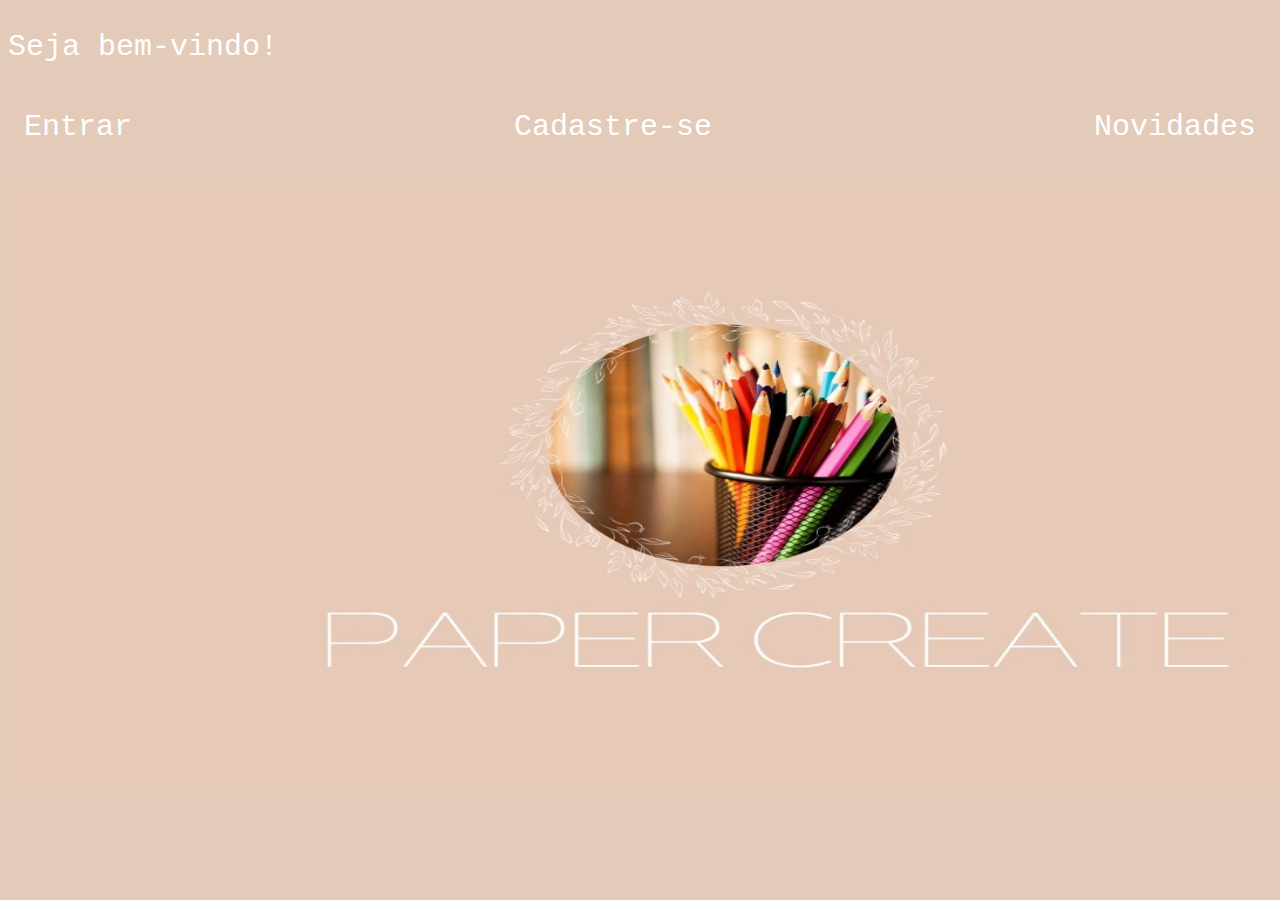
<file: vscode/index.html>
<!DOCTYPE html>
<html lang=”pt-br”>
<head>
    <meta charset=”UTF-8”>
    <meta http-equiv="X-UA-Compatible" content="IE=edge">   
    <meta name="viewport" content="width=device-width, initial-scale=1.0">
    <title> Paper Create </title>
    <link rel="stylesheet" href="index.css">
</head>
<body>
     <nav>
          <p> Seja bem-vindo! </p>
          <ul>
             <li>
                  <a href="entrar.html"> Entrar </a>
             </li>
             <li>
                  <a href="cadastro.html"> Cadastre-se </a>
             </li>
             <li>
                  <a href="novidades.html"> Novidades </a>
              </li>
           </ul>
      </nav>

    <main>
    <img src="logoACC.png" height="600" width="1500"> </img>
    </main>
</body>
</html>
</file>
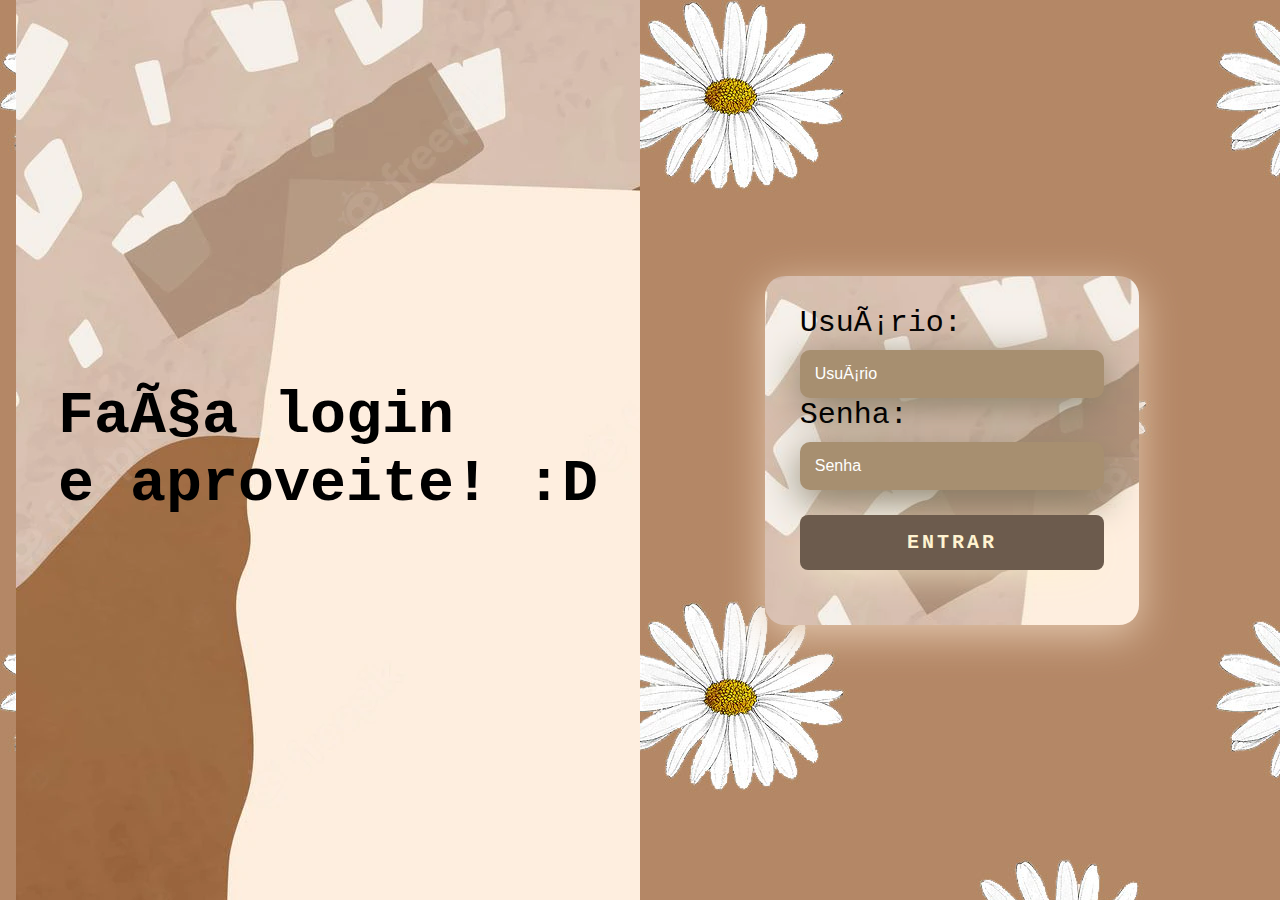
<file: vscode/entrar.html>
<!DOCTYPE html>
<html lang=”pt-br”>
<head>
    <meta charset=”UTF-8”>
    <meta http-equiv="X-UA-Compatible" content="IE=edge">   
    <meta name="viewport" content="width=device-width, initial-scale=1.0">
    <title> Login </title>
    <link rel="stylesheet" href="entrar.css">
</head>

<body>

     <div class="main-login">
      <div class="left-login">
        <h1> Faça login<br> e aproveite! :D </h1>
      </div>
       <div class="right-login">
         <div class="card-login">
            <div class="textfield">
              <label for="usuario"> Usuário: </label>
              <input type="text" name="usuario" placeholder="Usuário">

            </div>

            <div class="textfield">
                <label for="senha"> Senha: </label>
                <input type="password" name="senha" placeholder="Senha">
            </div>
            <button class="btn-login"> Entrar </button>
         </div>

       </div>
     </div>
    



</body>
</html>
</file>
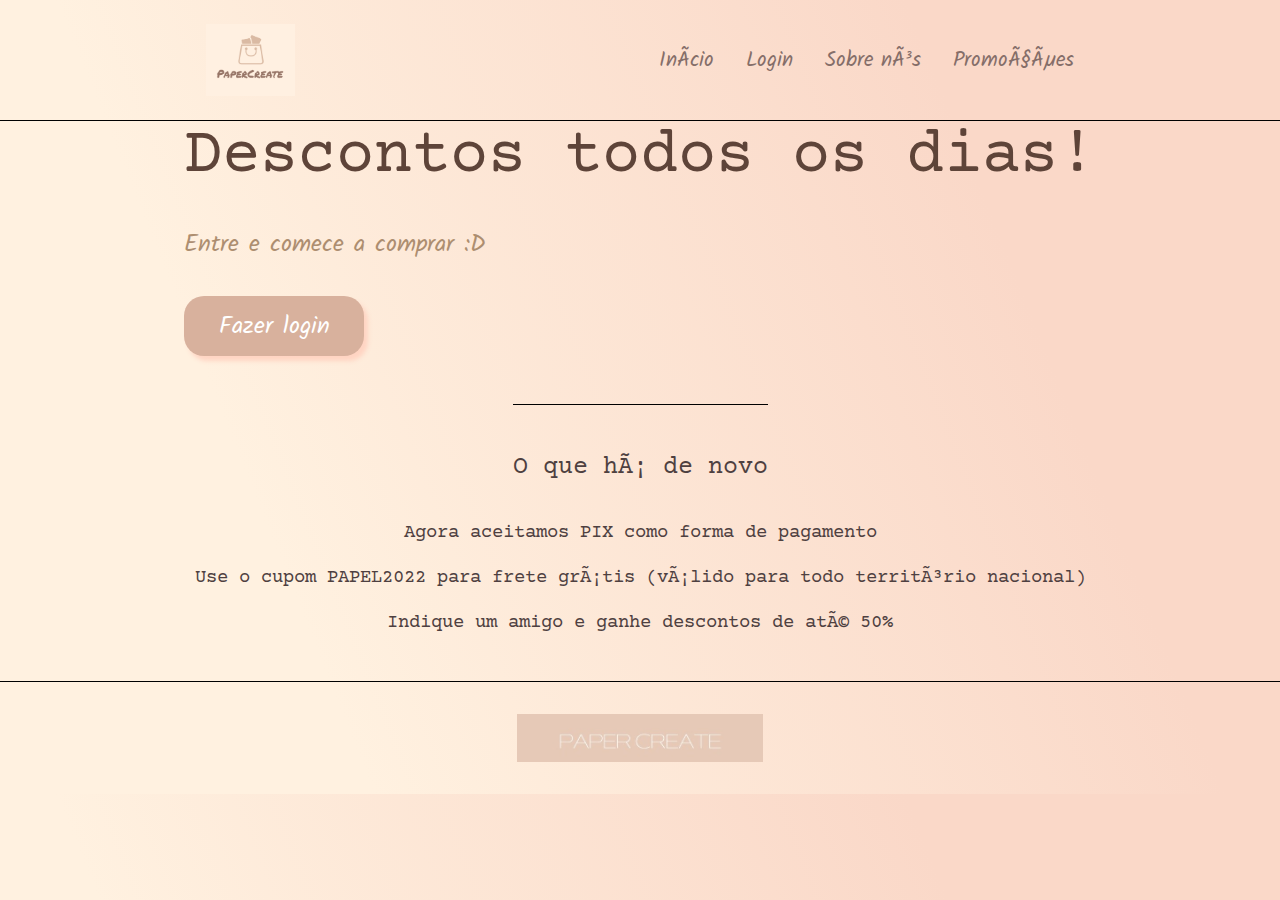
<file: vscode/novidades.html>
<!DOCTYPE html>
<html lang=”pt-br”>
<head>
    <meta charset=”UTF-8”>   
    <meta name="viewport" content="width=device-width, initial-scale=1.0">
    <meta name="description" content="Venha conhecer nossos produtos!">
    <title> Novidades e descontos </title>
    <link rel="stylesheet" href="novidades.css">
</head>
 
<body>
    <header class="cabecalho">
        <img class="cabecalho-imagem "src="logopaper.png" alt="Logo do site">
        <nav class="cabecalho-menu">
            <a class="cabecalho-menu-item" href="index.html"> Início </a>
            <a class="cabecalho-menu-item" href="entrar.html"> Login </a>
            <a class="cabecalho-menu-item" href="sobrenos.html"> Sobre nós </a>
            <a class="cabecalho-menu-item" href="promo.html"> Promoções </a>
        </nav>


    </header>

    <main class="conteudo">
        <section class="conteudo-principal">
            <div class="conteudo-principal-escrito">
                <h1 class="conteudo-principal-escrito-titulo"> Descontos todos os dias! </h1>
                <h2 class="conteudo-principal-escrito-subtitulo"> Entre e comece a comprar :D </h2>
                <button class="conteudo-principal-escrito-botao"> Fazer login </button>
            </div>
        </section>

        <section class="conteudo-secundario">
            <h3 class="conteudo-secundario-titulo"> O que há de novo </h3>
            <p class="conteudo-secundario-paragrafo"> Agora aceitamos PIX como forma de pagamento </p>
            <p class="conteudo-secundario-paragrafo"> Use o cupom <b>PAPEL2022</b> para frete grátis <b>(válido para todo território nacional)</b></p>
            <p class="conteudo-secundario-paragrafo"> Indique um amigo e ganhe descontos de até 50% </p>
        </section>


    </main>

    <footer class="rodape">
        <img class="rodape-imagem "src="logored.png" alt="logo reduzida">
    </footer>






 </body>
 </html>
</file>
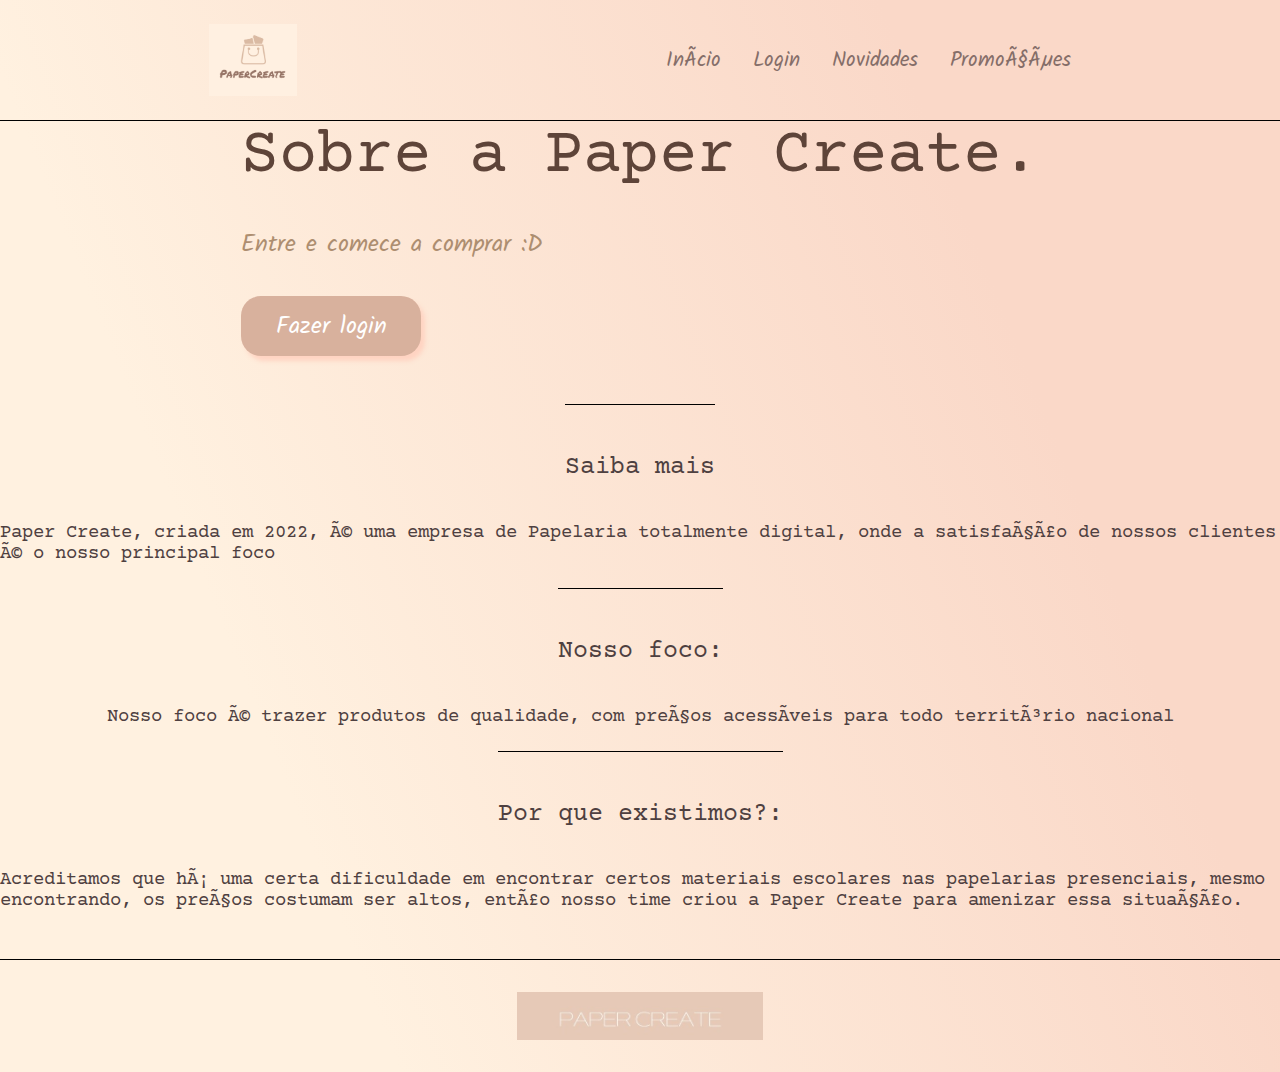
<file: vscode/sobrenos.html>
<!DOCTYPE html>
<html lang=”pt-br”>
<head>
    <meta charset=”UTF-8”>   
    <meta name="viewport" content="width=device-width, initial-scale=1.0">
    <meta name="description" content="Venha conhecer nossos produtos!">
    <title> Novidades e descontos </title>
    <link rel="stylesheet" href="novidades.css">
</head>
 
<body>
    <header class="cabecalho">
        <img class="cabecalho-imagem "src="logopaper.png" alt="Logo do site">
        <nav class="cabecalho-menu">
            <a class="cabecalho-menu-item" href="index.html"> Início </a>
            <a class="cabecalho-menu-item" href="entrar.html"> Login </a>
            <a class="cabecalho-menu-item" href="novidades.html"> Novidades </a>
            <a class="cabecalho-menu-item" href="promo.html"> Promoções </a>
        </nav>


    </header>

    <main class="conteudo">
        <section class="conteudo-principal">
            <div class="conteudo-principal-escrito">
                <h1 class="conteudo-principal-escrito-titulo">Sobre a Paper Create.</h1>
                <h2 class="conteudo-principal-escrito-subtitulo"> Entre e comece a comprar :D </h2>
                <button class="conteudo-principal-escrito-botao"> Fazer login </button>
            </div>
        </section>

        <section class="conteudo-secundario">
            <h3 class="conteudo-secundario-titulo"> Saiba mais </h3>
            <p class="conteudo-secundario-paragrafo">  Paper Create, criada em 2022, é uma empresa de Papelaria totalmente digital, onde a satisfação de nossos clientes é o nosso principal foco</p>
            <h3 class="conteudo-secundario-titulo">Nosso foco:</h3>
            <p class="conteudo-secundario-paragrafo"> Nosso foco é trazer produtos de qualidade, com preços acessíveis para todo território nacional</p>
            <h3 class="conteudo-secundario-titulo">Por que existimos?:</h3>
            <p class="conteudo-secundario-paragrafo"> Acreditamos que há uma certa dificuldade em encontrar certos materiais escolares nas papelarias presenciais, mesmo encontrando, os preços costumam ser altos, então nosso time criou a Paper Create para amenizar essa situação.</p>
        </section>


    </main>

    <footer class="rodape">
        <img class="rodape-imagem "src="logored.png" alt="logo reduzida">
    </footer>






 </body>
 </html>
</file>
<file: vscode/index.css>
body {
    color: white;
    background-color: rgb(228, 202, 184);
    font-family: 'Courier New', Courier, monospace;
    font-size: 30px;
}

ul {
   display: flex;
   justify-content: space-between;
   list-style-type: none;
   align-items: center;
   padding: 16px;
}

a {
  color: rgb(255, 255, 255);
  text-decoration: none;
}
</file>
<file: vscode/entrar.css>
body {
    margin: 0;
    color: rgb(227, 200, 174);
    background-color: blanchedalmond;
    font-family: 'Courier New', Courier, monospace;
    font-size: 30px;
    background-image: url('brownaesthetic.png');
    background-repeat: no-repeat;
}

body * {
    box-sizing: border-box;

}

.main-login{
   width: 100vw;
   height: 100vh;
   background-color: rgb(0, 0, 0);
   display: flex;
   justify-content: center;
   list-style-type: none;
   align-items: center;
   padding: 16px;
   background-image: url('brownaesthetic.png');
    background-repeat: no-repeat;
}

.left-login{
  width: 50vw;
  height: 100vh;
  display: flex;
  justify-content: center;
  align-items: center;
  flex-direction: column;
  color: rgb(107, 80, 62);
  text-decoration: none;
  background-image: url('colagem.png');
    background-repeat: no-repeat;
}

.left-login > h1 {

     color:rgb(0, 0, 0);

}


.right-login{
     width: 50vw;
     height: 100vh;
     display: flex;
     justify-content: center;
     align-items: center;

}

.card-login{
    width: 60%;
    display: flex;
    justify-content: center;
    align-items: center;
    flex-direction: column;
    padding: 30px 35px;
    background-color: rgb(219, 197, 163);
    border-radius: 20px;
    box-shadow: 0px 10px 40px;
    background-image: url('colagem.png');
    background-repeat: no-repeat;

}

.card-login > h1 {
    color:rgb(0, 0, 0);
    font-weight: 800;
    margin: 0;

}

.textfield {
    width: 100%;
    display: flex;
    flex-direction: column;
    align-items: flex-start;
    justify-content: center;

}

.textfield > input{
    width: 100%;
    border: none;
    border-radius: 10px;
    padding: 15px;
    background-color: rgb(167, 143, 112);
    color:rgb(134, 124, 100);
    font-size: 12pt;
    box-shadow: 0px 10px 40px;
    outline: none;
    box-sizing: border-box;

}

.textfield > label {
    color:rgb(0, 0, 0);
    margin-bottom: 10px;

}

.textfield > input::placeholder{
      color:rgb(255, 255, 255);

}

.btn-login{
    font-size: 20px;
    font-family: 'Courier New', Courier, monospace;
    width: 100%;
    padding: 16px 0px;
    margin: 25px;
    border: none;
    border-radius: 8px;
    outline: none;
    text-transform: uppercase;
    font-weight: 800;
    letter-spacing: 3px;
    color: rgb(255, 243, 209);
    background-color: rgb(108, 91, 77);
    cursor: pointer;
    box-shadow: 0px 10px 40px -12px;

}

@media only screen and (max-width: 950px) {
    .card-login{
        width: 85%;
    }
}

@media only screen and (max-width: 600px) {
   .main-login{
    flex-direction: column;
   }
   .left-login > h1{
    display: none;
   }

   .left-login{
    width: 100%;
    height: auto;
   }

   .right-login{
    width: 100%;
    height: auto;
   }


   .left-login-image{
        width: 50vw;
   }


}
</file>
<file: vscode/novidades.css>
@import url('https://fonts.googleapis.com/css2?family=Courier+Prime:ital@1&display=swap');
@import url('https://fonts.googleapis.com/css2?family=Courier+Prime:ital@1&family=Kalam:wght@300&display=swap');

* {
    margin: 0;
    padding: 0;
    box-sizing: border-box;
    text-decoration: none;
}

body {
    font-size: 100%;
    background: linear-gradient(68.15deg, rgb(255, 241, 224) 23.39%, rgb(250, 216, 200) 76.61%);
}

.cabecalho {
    display: flex;
    flex-direction: row;
    align-items: center;
    justify-content: space-around;
    padding: 24px;
}

.cabecalho-imagem {
    height: 72px;
}

.cabecalho-menu {
    display: flex;
    gap: 32px;
}

.cabecalho-menu-item {
    font-family: 'Kalam', cursive;
    color: rgb(133, 110, 105);
    font-weight: 400;
    font-size: 21px;
}

.conteudo {
    margin-bottom: 48px;
    border-top: 0.4px solid;
}

.conteudo-principal {
    display: flex;
    flex-direction: row;
    align-items: center;
    justify-content: space-around;
}

.conteudo-principal-escrito {
    display: flex;
    flex-direction: column;
    gap: 32px;
}

.conteudo-principal-escrito-titulo {
    font-family: 'Courier Prime', monospace;
    font-weight: 400;
    font-size: 64px;
    color: rgb(94, 68, 57);
}

.conteudo-principal-escrito-subtitulo {
    font-family: 'Kalam', cursive;
    font-weight: 400;
    font-size: 24px;
    color: rgb(173, 142, 112);
}

.conteudo-principal-escrito-botao {
    background-color: rgb(216, 177, 157);
    width: 180px;
    height: 60px;
    border: none;
    box-shadow: 4px 5px 4px rgba(255, 207, 190, 0.838);
    border-radius: 20px;
    color: rgb(255, 255, 255);
    font-family: 'Kalam', cursive;
    font-weight: 400;
    font-size: 24px;
}

.conteudo-principal-escrito-botao:hover {
    background-color: rgba(236, 214, 196, 0.53);

}

.conteudo-principal-imagem {
    height: 430px;
}

.conteudo-secundario {
    display: flex;
    flex-direction: column;
    align-items: center;
    gap: 24px;
    margin-top: 48px;
}

.conteudo-secundario-titulo {
    border-top: 0.4px solid #000000;
    padding-top: 48px;
    font-family: 'Courier Prime', monospace;
    font-weight: 400;
    font-size: 25px;
    color: rgb(78, 64, 64);
    margin-bottom: 16px;
}

.conteudo-secundario-paragrafo {
    font-family: 'Courier Prime', monospace;
    font-weight: 300;
    font-size: 19px;
    color: #4e4040;
}

.rodape {
    padding: 32px;
    border-top: 0.4px solid #000000;
}

.rodape-imagem {
    height: 48px;
    display: block;
    margin: 0 auto;
}
</file>
